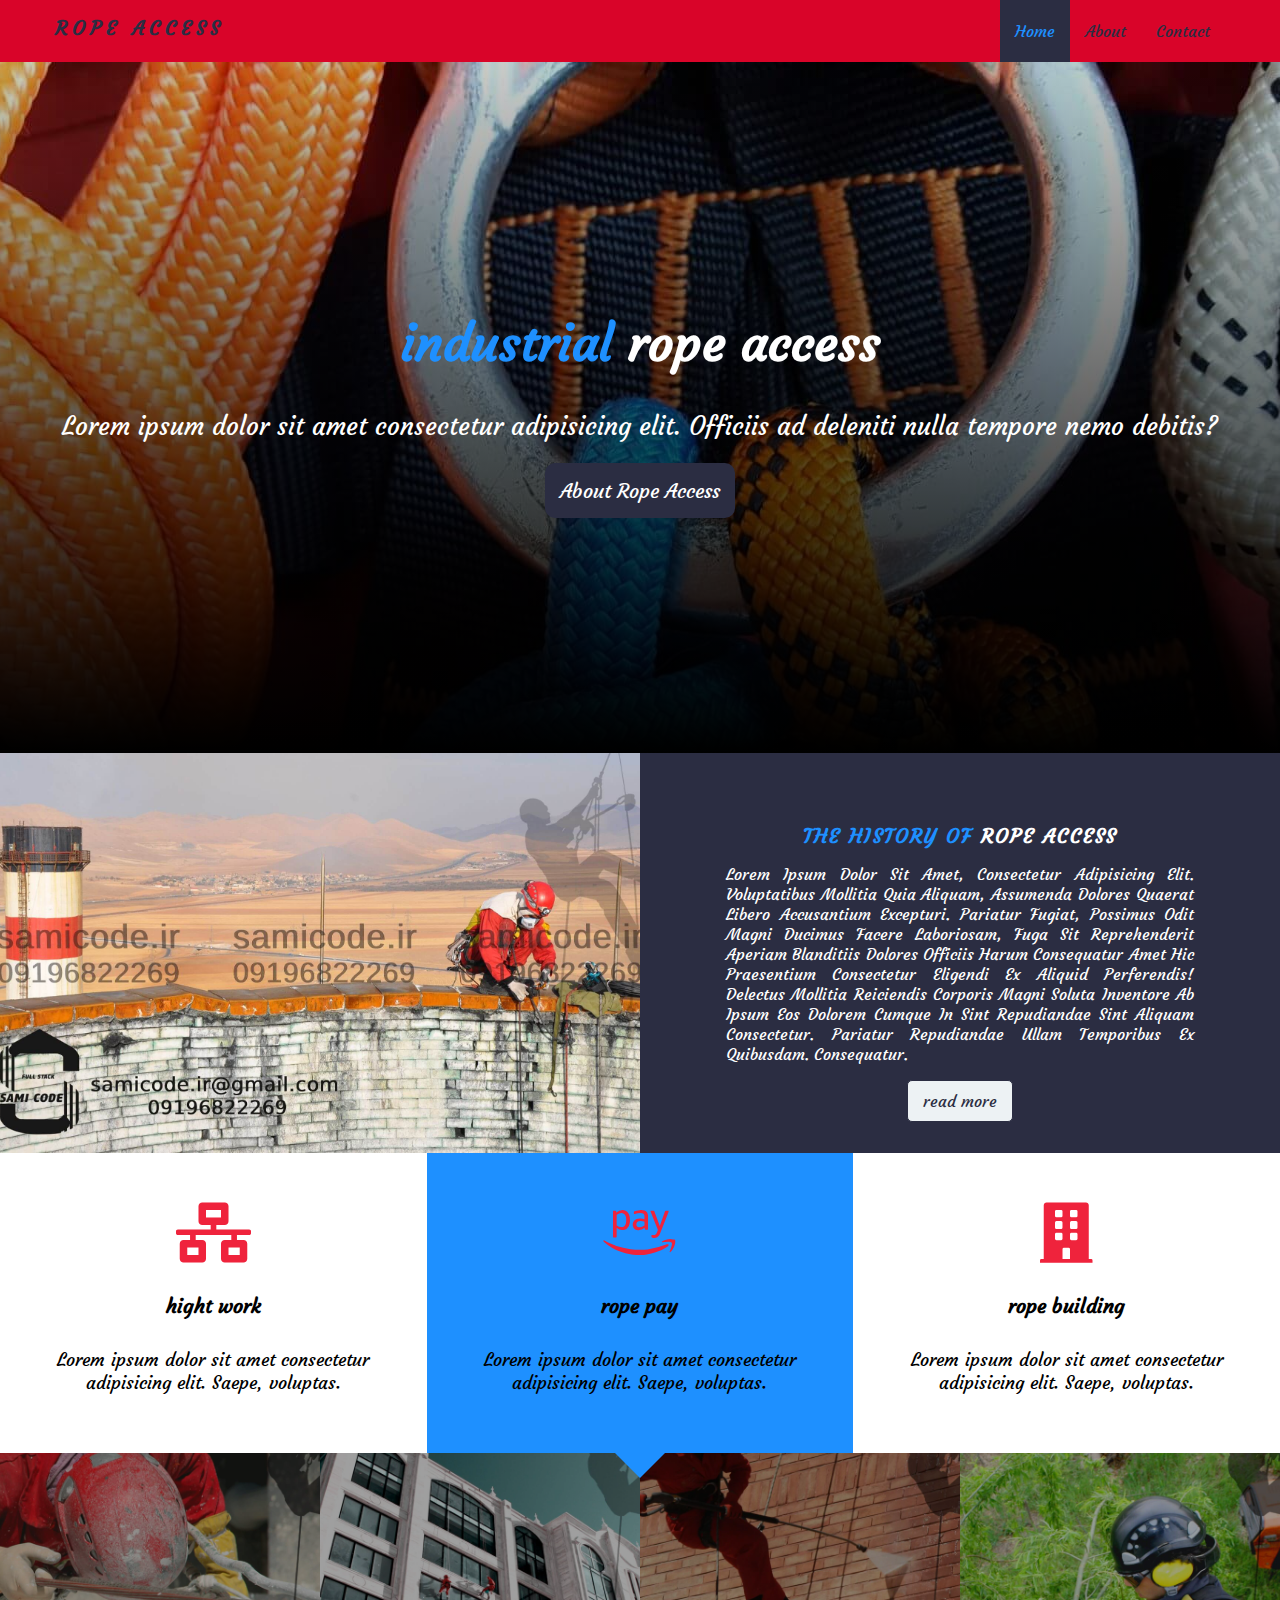
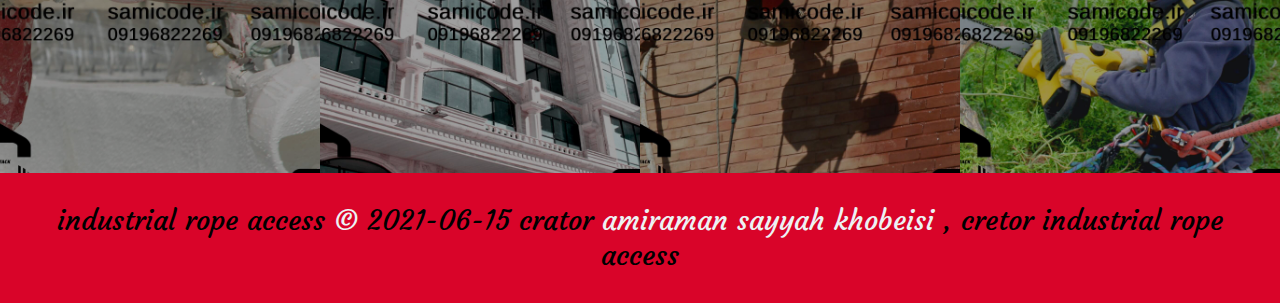
<file: index.html>
<!DOCTYPE html>
<html lang="en">
  <head>
    <meta charset="UTF-8" />
    <meta http-equiv="X-UA-Compatible" content="IE=edge" />
    <meta name="viewport" content="width=device-width, initial-scale=1.0" />
    <title>home | industrial rope access</title>
    <meta
      name="description"
      content="Home,IRATA - Live,The Leading Association In The Rope Access Industry
IRATA is the sole global trade association in the work-at-height sector;
it has member companies in every continent."
    />
    <link rel="stylesheet" href="./css/style.css" />
    <link
      href="https://fonts.googleapis.com/css2?family=Courgette&display=swap"
      rel="stylesheet"
    />
    <link
      rel="stylesheet"
      href="https://cdnjs.cloudflare.com/ajax/libs/font-awesome/5.15.3/css/all.min.css"
    />
    <link rel="shortcut icon" href="./images/favicon.png" type="image/png" />
  </head>
  <body>
    <!-- header -->
    <header>
      <nav class="container">
        <!-- header logo -->
        <div class="header-logo">
          <div class="logo">
            <a target="_blank" href="#">rope access</a>
          </div>
        </div>
        <!-- menu -->
        <div class="menu">
          <ul>
            <li>
              <a class="this-page-selected" target="_blank" href="index.html"
                >home</a
              >
            </li>
            <li>
              <a target="_blank" href="about.html">about</a>
            </li>
            <li>
              <a target="_blank" href="contact.html">contact</a>
            </li>
          </ul>
        </div>
      </nav>
    </header>
    <!-- main  -->
    <main>
      <!-- hero -->
      <div class="hero">
        <div class="container">
          <!-- hero content -->
          <section class="hero-content text-white">
            <h1><span class="text-primary">industrial</span> rope access</h1>
            <p>
              Lorem ipsum dolor sit amet consectetur adipisicing elit. Officiis
              ad deleniti nulla tempore nemo debitis?
            </p>
            <a class="header-content-link" target="_blank" href="about.html"
              >about rope access</a
            >
          </section>
        </div>
      </div>
      <!-- history -->
      <div class="history">
        <div class="history-child history-image"></div>
        <section class="history-child history-content">
          <h2><span class="text-primary">the history of</span> rope access</h2>
          <p>
            Lorem ipsum dolor sit amet, consectetur adipisicing elit.
            Voluptatibus mollitia quia aliquam, assumenda dolores quaerat libero
            accusantium excepturi. Pariatur fugiat, possimus odit magni ducimus
            facere laboriosam, fuga sit reprehenderit aperiam blanditiis dolores
            officiis harum consequatur amet hic praesentium consectetur eligendi
            ex aliquid perferendis! Delectus mollitia reiciendis corporis magni
            soluta inventore ab ipsum eos dolorem cumque in sint repudiandae
            sint aliquam consectetur. Pariatur repudiandae ullam temporibus ex
            quibusdam. Consequatur.
          </p>
          <a href="about.html">read more</a>
        </section>
      </div>
      <!-- services -->
      <div class="services">
        <section class="service-box">
          <i class="fas fa-network-wired"></i>
          <h2>hight work</h2>
          <p>
            Lorem ipsum dolor sit amet consectetur adipisicing elit. Saepe,
            voluptas.
          </p>
        </section>
        <section class="service-box">
          <i class="fab fa-amazon-pay"></i>
          <h2>rope pay</h2>
          <p>
            Lorem ipsum dolor sit amet consectetur adipisicing elit. Saepe,
            voluptas.
          </p>
        </section>
        <section class="service-box">
          <i class="fas fa-building"></i>
          <h2>rope building</h2>
          <p>
            Lorem ipsum dolor sit amet consectetur adipisicing elit. Saepe,
            voluptas.
          </p>
        </section>
      </div>
      <!-- .gallary -->
      <div class="gallary">
        <div
          class="col"
          data-title="Painting the facade of the building"
          data-title2="Painting"
        >
          <img src="./images/gallary1.jpg" alt="" />
        </div>
        <div
          class="col"
          data-title="Washing the facade of the building"
          data-title2="wash"
        >
          <img src="./images/gallary2.jpg" alt="" />
        </div>
        <div
          class="col"
          data-title="Building facade waterjet"
          data-title2="Waterjet"
        >
          <img src="./images/gallary3.jpg" alt="" />
        </div>
        <div
          class="col"
          data-title="Pruning trees by working at height"
          data-title2="arborist"
        >
          <img src="./images/gallary4.jpg" alt="" />
        </div>
      </div>
    </main>
    <!-- footer -->
    <footer>
      <div class="footer">
        <div class="container">
          industrial rope access <span>&copy;</span> 2021-06-15 crator
          <span>amiraman sayyah khobeisi </span>, cretor industrial rope access
        </div>
      </div>
    </footer>
  </body>
</html>
</file>
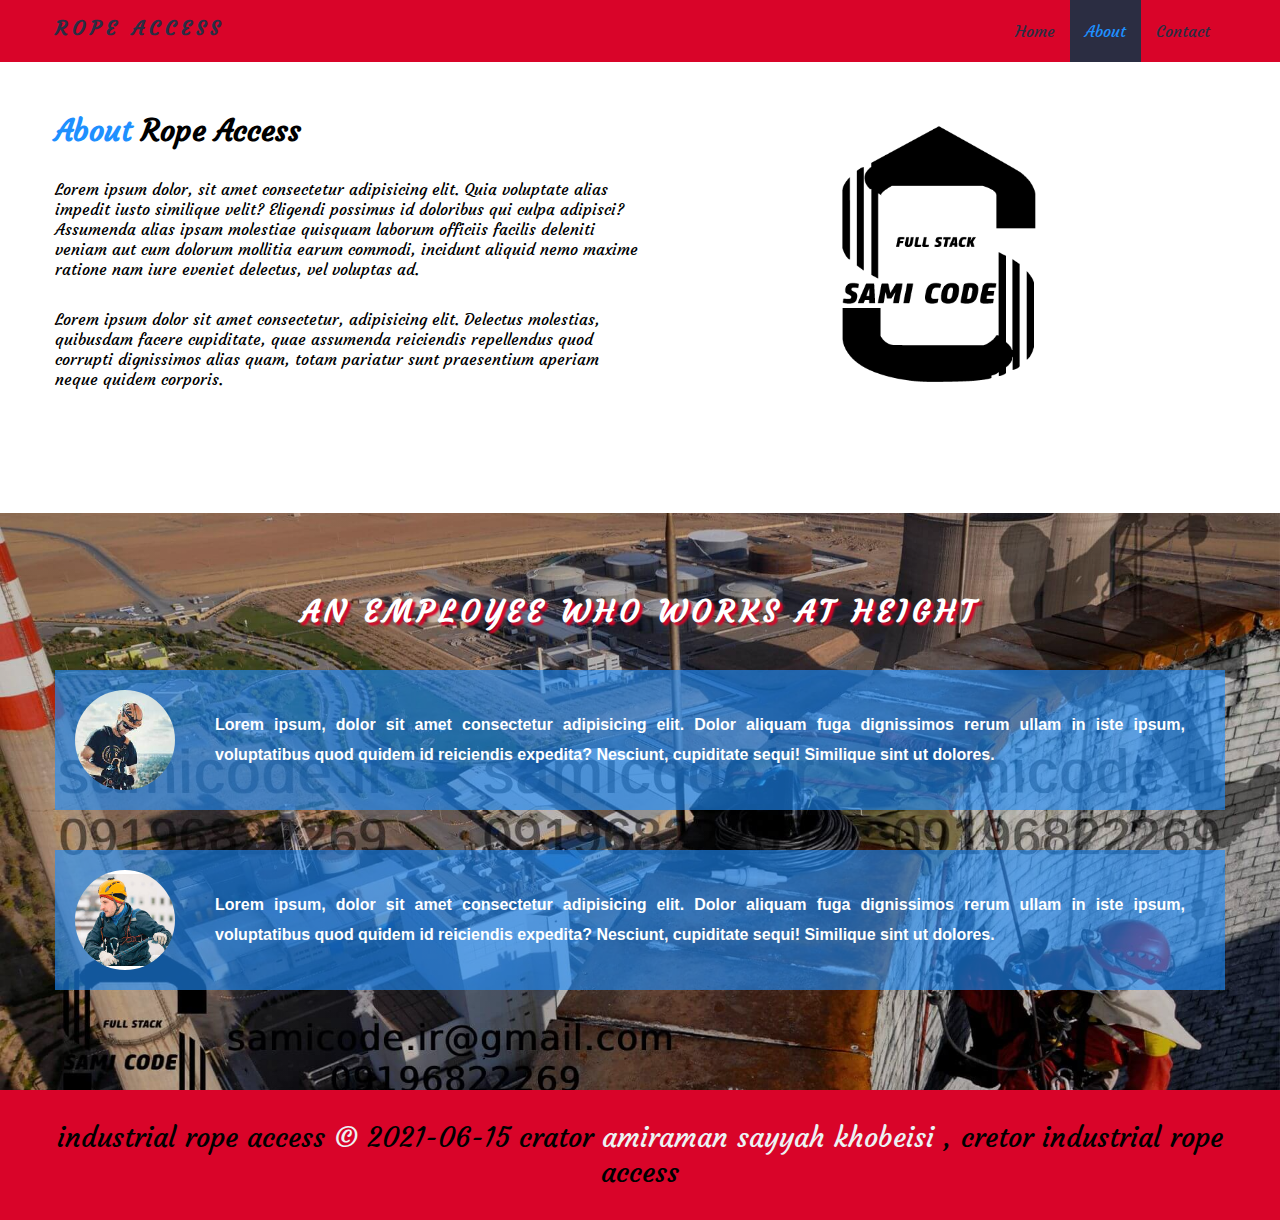
<file: about.html>
<!DOCTYPE html>
<html lang="en">
  <head>
    <meta charset="UTF-8" />
    <meta http-equiv="X-UA-Compatible" content="IE=edge" />
    <meta name="viewport" content="width=device-width, initial-scale=1.0" />
    <title>about-us | industrial rope access</title>
    <meta
      name="description"
      content="Home,IRATA - Live,The Leading Association In The Rope Access Industry
IRATA is the sole global trade association in the work-at-height sector;
it has member companies in every continent."
    />
    <link rel="stylesheet" href="./css/style.css" />
    <link
      href="https://fonts.googleapis.com/css2?family=Courgette&display=swap"
      rel="stylesheet"
    />
    <link
      rel="stylesheet"
      href="https://cdnjs.cloudflare.com/ajax/libs/font-awesome/5.15.3/css/all.min.css"
    />
    <link rel="shortcut icon" href="./images/favicon.png" type="image/png" />
  </head>
  <body>
    <!-- header -->
    <header>
      <nav class="container">
        <!-- header logo -->
        <div class="header-logo">
          <div class="logo">
            <a target="_blank" href="#">rope access</a>
          </div>
        </div>
        <!-- menu -->
        <div class="menu">
          <ul>
            <li>
              <a target="_blank" href="index.html">home</a>
            </li>
            <li>
              <a class="this-page-selected" target="_blank" href="about.html"
                >about</a
              >
            </li>
            <li>
              <a target="_blank" href="contact.html">contact</a>
            </li>
          </ul>
        </div>
      </nav>
    </header>
    <!-- main  -->
    <main>
      <!-- about us content -->
      <div class="about-us-content-wrapper">
        <div class="container">
          <div class="about-us-content">
            <!-- about us content left -->
            <section class="about-us-content-left">
              <h1><span class="text-primary">About</span> Rope Access</h1>
              <p>
                Lorem ipsum dolor, sit amet consectetur adipisicing elit. Quia
                voluptate alias impedit iusto similique velit? Eligendi possimus
                id doloribus qui culpa adipisci? Assumenda alias ipsam molestiae
                quisquam laborum officiis facilis deleniti veniam aut cum
                dolorum mollitia earum commodi, incidunt aliquid nemo maxime
                ratione nam iure eveniet delectus, vel voluptas ad.
              </p>
              <p>
                Lorem ipsum dolor sit amet consectetur, adipisicing elit.
                Delectus molestias, quibusdam facere cupiditate, quae assumenda
                reiciendis repellendus quod corrupti dignissimos alias quam,
                totam pariatur sunt praesentium aperiam neque quidem corporis.
              </p>
            </section>
            <!-- about us content right -->
            <div class="about-us-content-right">
              <img src="./images/logo-sayyah-group.png" alt="" />
            </div>
          </div>
        </div>
      </div>
      <!-- about employee sayse -->
      <div class="employee-sayse">
        <div class="container">
          <section class="employee-rope">
            <!-- employee h2 -->
            <h2>An employee who works at height</h2>
            <!-- employee box 1 -->
            <div class="employee-box">
              <img src="./images/employee1.jpg" alt="" />
              <p>
                Lorem ipsum, dolor sit amet consectetur adipisicing elit. Dolor
                aliquam fuga dignissimos rerum ullam in iste ipsum, voluptatibus
                quod quidem id reiciendis expedita? Nesciunt, cupiditate sequi!
                Similique sint ut dolores.
              </p>
            </div>
            <!-- employee box 1 -->
            <div class="employee-box">
              <img src="./images/employee2.jpg" alt="" />
              <p>
                Lorem ipsum, dolor sit amet consectetur adipisicing elit. Dolor
                aliquam fuga dignissimos rerum ullam in iste ipsum, voluptatibus
                quod quidem id reiciendis expedita? Nesciunt, cupiditate sequi!
                Similique sint ut dolores.
              </p>
            </div>
          </section>
        </div>
      </div>
    </main>
    <!-- footer -->
    <footer>
      <div class="footer">
        <div class="container">
          industrial rope access <span>&copy;</span> 2021-06-15 crator
          <span>amiraman sayyah khobeisi </span>, cretor industrial rope access
        </div>
      </div>
    </footer>
  </body>
</html>
</file>
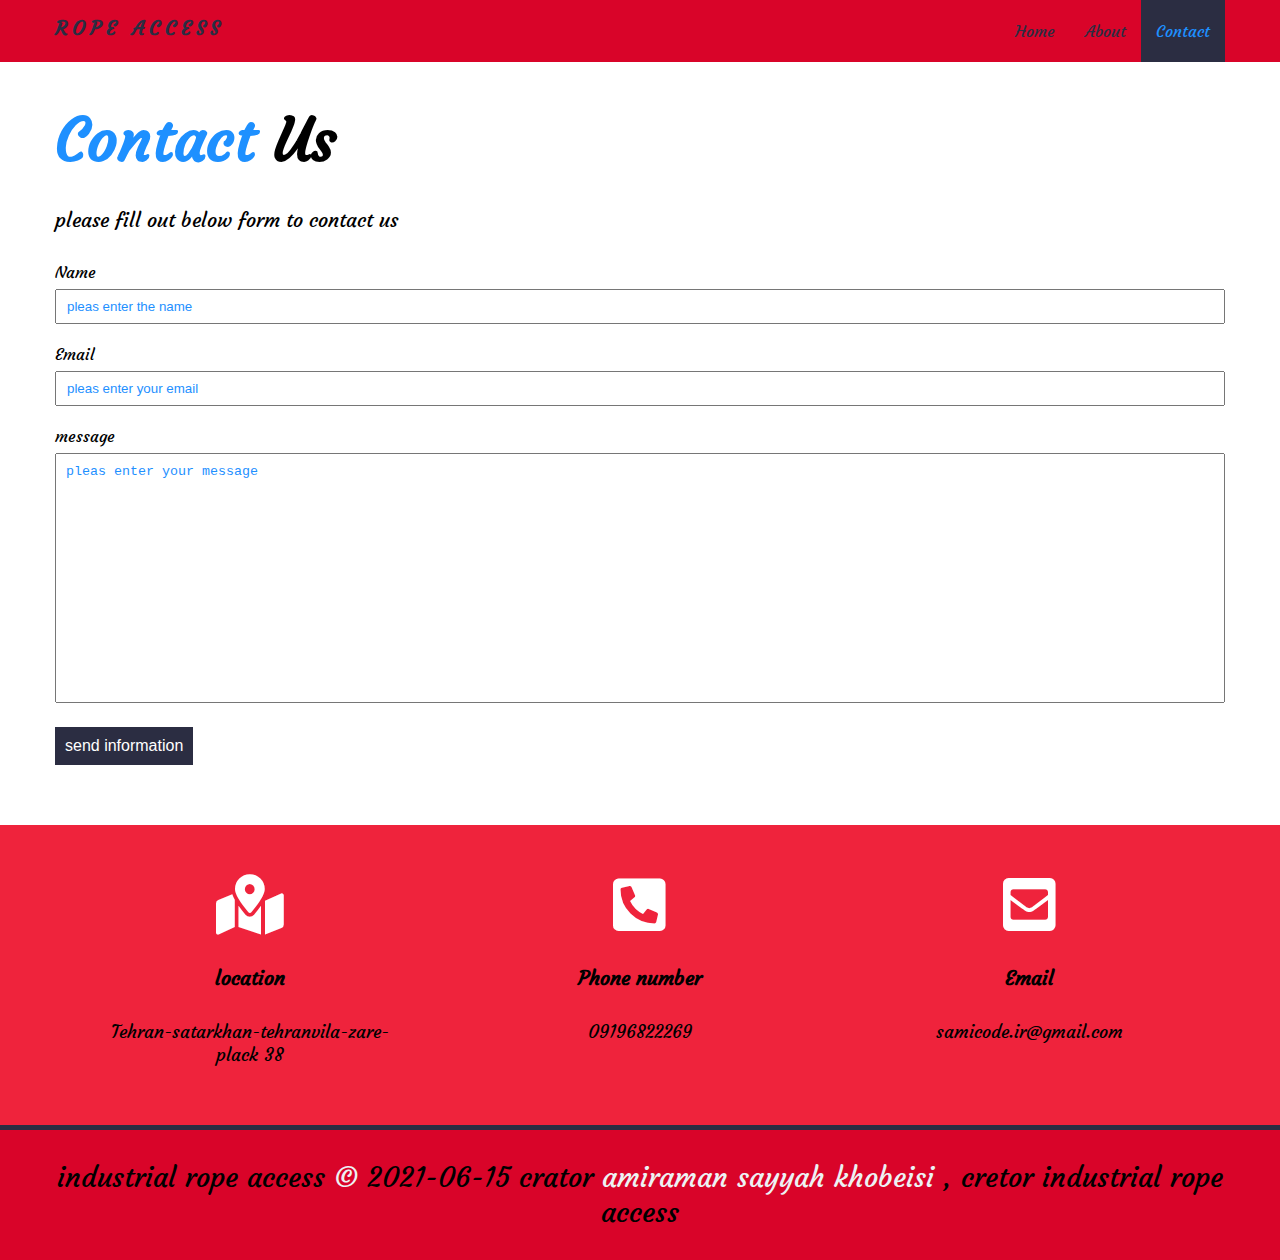
<file: contact.html>
<!DOCTYPE html>
<html lang="en">
  <head>
    <meta charset="UTF-8" />
    <meta http-equiv="X-UA-Compatible" content="IE=edge" />
    <meta name="viewport" content="width=device-width, initial-scale=1.0" />
    <title>contact-us | industrial rope access</title>
    <meta
      name="description"
      content="Home,IRATA - Live,The Leading Association In The Rope Access Industry
IRATA is the sole global trade association in the work-at-height sector;
it has member companies in every continent."
    />
    <link rel="stylesheet" href="./css/style.css" />
    <link
      href="https://fonts.googleapis.com/css2?family=Courgette&display=swap"
      rel="stylesheet"
    />
    <link
      rel="stylesheet"
      href="https://cdnjs.cloudflare.com/ajax/libs/font-awesome/5.15.3/css/all.min.css"
    />
    <link rel="shortcut icon" href="./images/favicon.png" type="image/png" />
  </head>
  <body>
    <!-- header -->
    <header>
      <nav class="container">
        <!-- header logo -->
        <div class="header-logo">
          <div class="logo">
            <a target="_blank" href="#">rope access</a>
          </div>
        </div>
        <!-- menu -->
        <div class="menu">
          <ul>
            <li>
              <a target="_blank" href="index.html">home</a>
            </li>
            <li>
              <a target="_blank" href="about.html">about</a>
            </li>
            <li>
              <a class="this-page-selected" target="_blank" href="contact.html"
                >contact</a
              >
            </li>
          </ul>
        </div>
      </nav>
    </header>
    <!-- main  -->
    <main>
      <!-- contct us page -->
      <div class="contact-us">
        <div class="container">
          <section class="contact-us-content">
            <h1><span class="text-primary">Contact</span> Us</h1>
            <p>please fill out below form to contact us</p>
            <!-- contact us form -->
            <form action="" class="contact-us-form">
              <div class="form-group">
                <label for="name">Name</label>
                <input
                  type="text"
                  id="name"
                  placeholder="pleas enter the name"
                  autocomplete="off"
                />
              </div>
              <div class="form-group">
                <label for="email">Email</label>
                <input
                  type="email"
                  id="email"
                  placeholder="pleas enter your email"
                  autocomplete="off"
                />
              </div>
              <div class="form-group">
                <label for="message">message</label>
                <textarea
                  name=""
                  id="message"
                  valu
                  placeholder="pleas enter your message"
                  autocomplete="off"
                ></textarea>
              </div>
              <div class="form-group">
                <input
                  class="submit-input"
                  type="submit"
                  value="send information"
                />
              </div>
            </form>
          </section>
        </div>
      </div>
      <div class="find-out">
        <div class="container">
          <div class="address">
            <section class="address-box">
              <i class="fas fa-map-marked-alt"></i>
              <h2>location</h2>
              <p>Tehran-satarkhan-tehranvila-zare-plack 38</p>
            </section>
            <section class="address-box address-box2">
              <i class="fas fa-phone-square-alt"></i>
              <h2>Phone number</h2>
              <p>09196822269</p>
            </section>
            <section class="address-box">
              <i class="fas fa-envelope-square"></i>
              <h2>Email</h2>
              <p>samicode.ir@gmail.com</p>
            </section>
          </div>
        </div>
      </div>
    </main>
    <!-- footer -->
    <footer>
      <div class="footer">
        <div class="container">
          industrial rope access <span>&copy;</span> 2021-06-15 crator
          <span>amiraman sayyah khobeisi </span>, cretor industrial rope access
        </div>
      </div>
    </footer>
  </body>
</html>
</file>
<file: css/style.css>
*,
*::after,
*::before {
  margin: 0;
  padding: 0;
  box-sizing: border-box;
}

/* global */

body {
  font-family: "Courgette", cursive;
}

.container {
  max-width: 1200px;
  margin: 0 auto;
  padding: 0 15px;
  /* background-color: rgba(51, 51, 51, 0.322); */
}

.container::after {
  content: "";
  clear: both;
  display: block;
}

a {
  text-decoration: none;
}
ul,
li {
  list-style: none;
}

.text-white {
  color: white;
}
.text-primary {
  color: dodgerblue;
}
/* header */
header {
  width: 100%;
  background-color: rgb(217, 4, 41);
}

/* logo */

.header-logo {
  /* width: 100px; */
  padding: 15px 0px;
  float: left;
}
.header-logo .logo a {
  font-size: 20px;
  color: rgb(43, 45, 66);
  font-weight: bold;
  letter-spacing: 5px;
  text-transform: uppercase;
}

/* menu */

.menu {
  float: right;
}
.menu li {
  float: left;
}

.menu li a {
  font-size: 16px;
  color: rgb(43, 45, 66);
  text-transform: capitalize;
  padding: 21px 15px;
  display: block;
  transition: 0.3s;
}

.menu li a:hover,
.menu li .this-page-selected {
  color: dodgerblue;
  background-color: rgb(43, 45, 66);
}

/* main */

/* hero */

.hero {
  width: 100%;
  background: linear-gradient(rgba(0, 0, 0, 0.2), black),
    url(../images/Industrial-Rope-Access.jpg) no-repeat center top;
}
.hero-content {
  text-align: center;
  padding: 250px 0;
}
.hero-content > h1 {
  font-size: 50px;
}
.hero-content > p {
  padding: 16px 0;
  margin: 20px auto;
  font-size: 25px;
}
.hero-content .header-content-link {
  color: white;
  background-color: rgb(43, 45, 66);
  padding: 15px;
  font-size: 20px;
  border-radius: 10px;
  text-transform: capitalize;
}
.hero-content .header-content-link:hover {
  color: dodgerblue;
}

/* history */

.history {
  width: 100%;
  float: left;
}

/* history image */
.history .history-child {
  width: 50%;
  float: left;
  height: 400px;
}
.history .history-image {
  background: url(../images/hero2-background.jpg) no-repeat center bottom;
  background-size: cover;
}

/* history content */
.history .history-content {
  background-color: rgb(43, 45, 66);
  padding: 70px;
  text-align: center;
  color: white;
}
.history .history-content h2 {
  font-size: 20px;
  letter-spacing: 2px;
  text-transform: uppercase;
}
.history .history-content p {
  padding: 16px;
  line-height: 20px;
  text-align: justify;
  text-transform: capitalize;
}
.history .history-content a {
  color: rgb(43, 45, 66);
  background-color: rgb(237, 242, 244);
  padding: 10px 15px;
  border-radius: 5px;
  display: inline-block;
  border: 1px solid rgb(43, 45, 66);
}

.history .history-content a:hover {
  color: dodgerblue;
}

/* services */

.services {
  width: 100%;
  float: left;
  position: relative;
}
.service-box {
  width: 33.3333%;
  height: 300px;
  text-align: center;
  padding: 50px;
  float: left;
}
.services .service-box i {
  font-size: 60px;
  color: rgb(239, 35, 60);
}
.services .service-box h2 {
  font-size: 20px;
  padding: 30px;
}
.services .service-box p {
  font-size: 18px;
}
.services .service-box:nth-child(2) {
  background-color: dodgerblue;
}

.services::after {
  content: "";
  width: 0;
  height: 0;
  border: 30px solid transparent;
  border-top-color: dodgerblue;
  position: absolute;
  top: 100%;
  left: 50%;
  transform: translate(-50%, 0);
  z-index: 3;
}

/* gallary */

.gallary {
  width: 100%;
  float: left;
  position: relative;
  overflow: hidden;
}
.gallary .col {
  width: 25%;
  height: auto;
  float: left;
  position: relative;
  overflow: hidden;
}

.gallary .col img {
  width: 100%;
  display: block;
  transform: scale(1.4);
  transition: 1s;
}

.gallary .col::after {
  content: "";
  width: 100%;
  height: 100%;
  background-color: rgba(0, 0, 0, 0.377);
  position: absolute;
  top: 0;
  left: 0;
  transition: 0.3s;
}

.gallary .col::before {
  content: attr(data-title);
  width: 100%;
  height: 50px;
  background-color: rgb(217, 4, 41);
  text-align: center;
  line-height: 50px;
  text-transform: uppercase;
  font-size: 14px;
  font-weight: bold;
  font-family: sans-serif;
  color: white;
  position: absolute;
  top: -20%;
  left: 0;
  z-index: 2;
  transition: 0.7s;
  transition-delay: 0.5s;
}

/* gallary hover */
.gallary .col:hover::before {
  top: 0;
}
.gallary .col:hover::after {
  transform: scale(0, 0);
  background-color: red;
}
.gallary .col:hover img {
  transform: scale(1);
}

/* contact us page */

/* contact us content */

.contact-us {
  width: 100%;
  float: left;
  margin: 40px 0;
}

.contact-us-content > h1 {
  font-size: 60px;
}
.contact-us-content > p {
  font-size: 20px;
  margin: 30px 0;
}

/* contact us form */

.contact-us-form {
  width: 100%;
}

.form-group {
  width: 100%;
  margin: 20px 0;
}
.form-group label {
  display: block;
  margin-bottom: 7px;
}

.form-group input,
.form-group textarea {
  width: 100%;
  height: 35px;
  padding: 0 10px;
  caret-color: rgb(217, 4, 41);
  color: rgb(217, 4, 41);
}

.form-group textarea {
  height: 250px;
  padding: 10px;
  resize: none;
}

.form-group input:focus,
.form-group textarea:focus {
  outline: 1px solid dodgerblue;
}

.form-group input::placeholder,
.form-group textarea::placeholder {
  color: dodgerblue;
}

.form-group .submit-input {
  width: auto;
  height: auto;
  color: white;
  background-color: rgb(43, 45, 66);
  border: none;
  padding: 10px;
  cursor: pointer;
  font-size: 16px;
}
.form-group .submit-input:hover {
  color: dodgerblue;
}

/* find out */

.find-out {
  width: 100%;
  float: left;
  background-color: rgb(239, 35, 60);
  border-bottom: 5px solid rgb(43, 45, 66);
}

.address-box {
  width: 33.3333%;
  height: 300px;
  text-align: center;
  padding: 50px;
  float: left;
}

.find-out .address i {
  font-size: 60px;
  color: white;
}

.address .address-box h2 {
  font-size: 20px;
  padding: 30px;
}
.address .address-box p {
  font-size: 18px;
}

/* about us */

/* about us content */

.about-us-content-wrapper {
  width: 100%;
  float: left;
}

.about-us-content {
  width: 100%;
  float: left;
  padding: 50px 0;
}

/* about us content left */

.about-us-content-left {
  width: 50%;
  float: left;
}
.about-us-content-left h1 {
  font-size: 30px;
  margin-bottom: 30px;
  font-weight: bold;
  text-transform: capitalize;
}

.about-us-content-left p:last-child {
  margin-top: 30px;
}

/* about us content right */

.about-us-content-right {
  width: 50%;
  float: left;
}

.about-us-content-right img {
  width: 60%;
  margin: 0 auto;
  background-color: (43, 45, 66, 0);
  display: block;
  border-radius: 50%;
}

/* employee-sayse */

.employee-sayse {
  width: 100%;
  background: linear-gradient(rgba(0, 0, 0, 0.2), rgba(0, 0, 0, 0.2)),
    url(../images/hero-background.jpg) no-repeat -20% center;
  background-size: cover;
  float: left;
  min-height: 400px;
  padding: 80px 0;
}

.employee-rope {
  width: 100%;
  float: left;
}
.employee-rope > h2 {
  text-align: center;
  font-size: 30px;
  color: white;
  text-transform: uppercase;
  letter-spacing: 5px;
  font-weight: bold;
  text-shadow: 3px 3px 2px rgb(217, 4, 41);
  margin-bottom: 20px;
}

/* employee box */

.employee-box {
  width: 100%;
  margin: 20px 0;
  padding: 20px 20px;
  float: left;
  background-color: rgba(30, 143, 255, 0.61);
}

.employee-box img {
  width: 100px;
  border-radius: 50%;
  float: left;
}

.employee-box p {
  float: left;
  width: calc(100% - 120px);
  text-align: justify;
  padding-top: 20px;
  padding-left: 40px;
  font-family: sans-serif;
  line-height: 30px;
  font-weight: bold;
  color: white;
}

/* footer */

.footer {
  width: 100%;
  font-size: 28px;
  background-color: rgb(217, 4, 41);
  text-align: center;
  padding: 30px 0;
  float: left;
}
.footer span {
  color: rgb(237, 242, 244);
}

/* /////////////////////////////////////////// */ /* @media query or responsive
*/ /* 0 until the 768 mobil */
@media (max-width: 767px) {
  /* header & footer */
  /* header */
  .header-logo {
    width: 100%;
    padding: 25px 0px;
    float: left;
    text-align: center;
  }
  .menu {
    float: right;
    width: 100%;
  }
  .menu li {
    float: none;
    text-align: center;
    box-shadow: 2px 2px 5px 2px black;
  }
  .menu li:last-child {
    box-shadow: 2px 0px 5px 1px black;
  }
  .menu li a {
    font-size: 25px;
  } /* footer */
  .footer {
    font-size: 20px;
  } /* home page */ /* hero */
  .hero {
    background-size: cover;
  }
  .hero-content {
    padding: 50px 0;
  }
  .hero-content h1 {
    font-size: 30px;
  }
  .hero-content p {
    font-size: 18px;
  }
  .hero-content a {
    font-size: 16px;
  } /* history */
  .history .history-child {
    float: none;
    width: 100%;
  } /* history image */
  .history .history-image {
    background: url(../images/hero2-background.jpg) no-repeat 100% bottom;
    background-size: cover;
  } /* history content */
  .history .history-content {
    padding: 20px 10px;
    height: auto;
  } /* services */
  .services .service-box {
    float: none;
    width: 100%;
    height: auto;
  }
  .services::after {
    display: none;
  } /*
    gallary */
  .gallary .col {
    float: none;
    width: 100%;
  } /* contact us page */ /*
    contact us contact */
  .contact-us-content > h1 {
    font-size: 40px;
    text-align: center;
  }
  .contact-us-content > p {
    font-size: 20px;
  } /* find-out */
  .address-box {
    width: 100%;
    float: none;
    padding: 10px 20px;
  }
  .address .address-box:not(:nth-child(3)) {
    border-bottom: 3px solid #000;
  }
  .address .address-box i {
    padding: 20px;
  }
  .address .address-box p {
    padding: 10px;
  } /*
    about us page */ /* about us content */
  .about-us-content-left {
    width: 100%;
    float: none;
  }
  .about-us-content-left h1 {
    text-align: center;
  }
  .about-us-content-right {
    width: 100%;
    float: none;
    margin-top: 30px;
  }
  .about-us-content-right img {
    width: 100%;
  }
} /* 768 until the 1024 tablet */
@media (min-width: 768px) and (max-width: 1023px) {
  /* header & footer */ /*
    header */ /* footer */
  .footer {
    font-size: 18px;
  } /* hero */
  .hero {
    background-size: cover;
  }
  .hero-content {
    padding: 100px 10px;
  } /* history */
  .history .history-image {
    background: url(../images/hero2-background.jpg) no-repeat 100% bottom;
    background-size: cover;
  }
  .history .history-child {
    height: 450px;
  }
  .history .history-content {
    padding: 50px 20px;
  } /* services
    */
  .services .service-box {
    padding-top: 40px;
    padding-bottom: 10px;
    padding-left: 10px;
    padding-right: 10px;
  }
  .services::after {
    content: "";
    border: 20px solid transparent;
    border-top-color: dodgerblue;
  } /* gallary */
  .gallary .col::before {
    content: attr(data-title2);
    height: 25px;
    line-height: 25px;
  } /* contact us page */ /* find out */
  .address-box {
    padding: 50px 10px;
  }
}
@media (min-width: 0px) and (max-width: 1023px) {
  /* about us page */ /*
    employee sayse */
  .employee-sayse {
    width: 100%;
    background: linear-gradient(rgba(0, 0, 0, 0.2), rgba(0, 0, 0, 0.2)),
      url(../images/hero-background.jpg) no-repeat 87% center;
    background-size: cover;
  }
  .employee-box img {
    width: 150px;
    float: none;
    margin: 0 auto;
    display: block;
  }
  .employee-box p {
    width: 100%;
    padding-left: 0;
    float: none;
  }
}
@media (min-width: 1024px) and (max-width: 1440px) {
  /* services */
  .services::after {
    content: "";
    border: 25px solid transparent;
    border-top-color: dodgerblue;
  } /*
    gallary */
  .gallary .col::before {
    font-size: 12px;
  }
}
</file>
